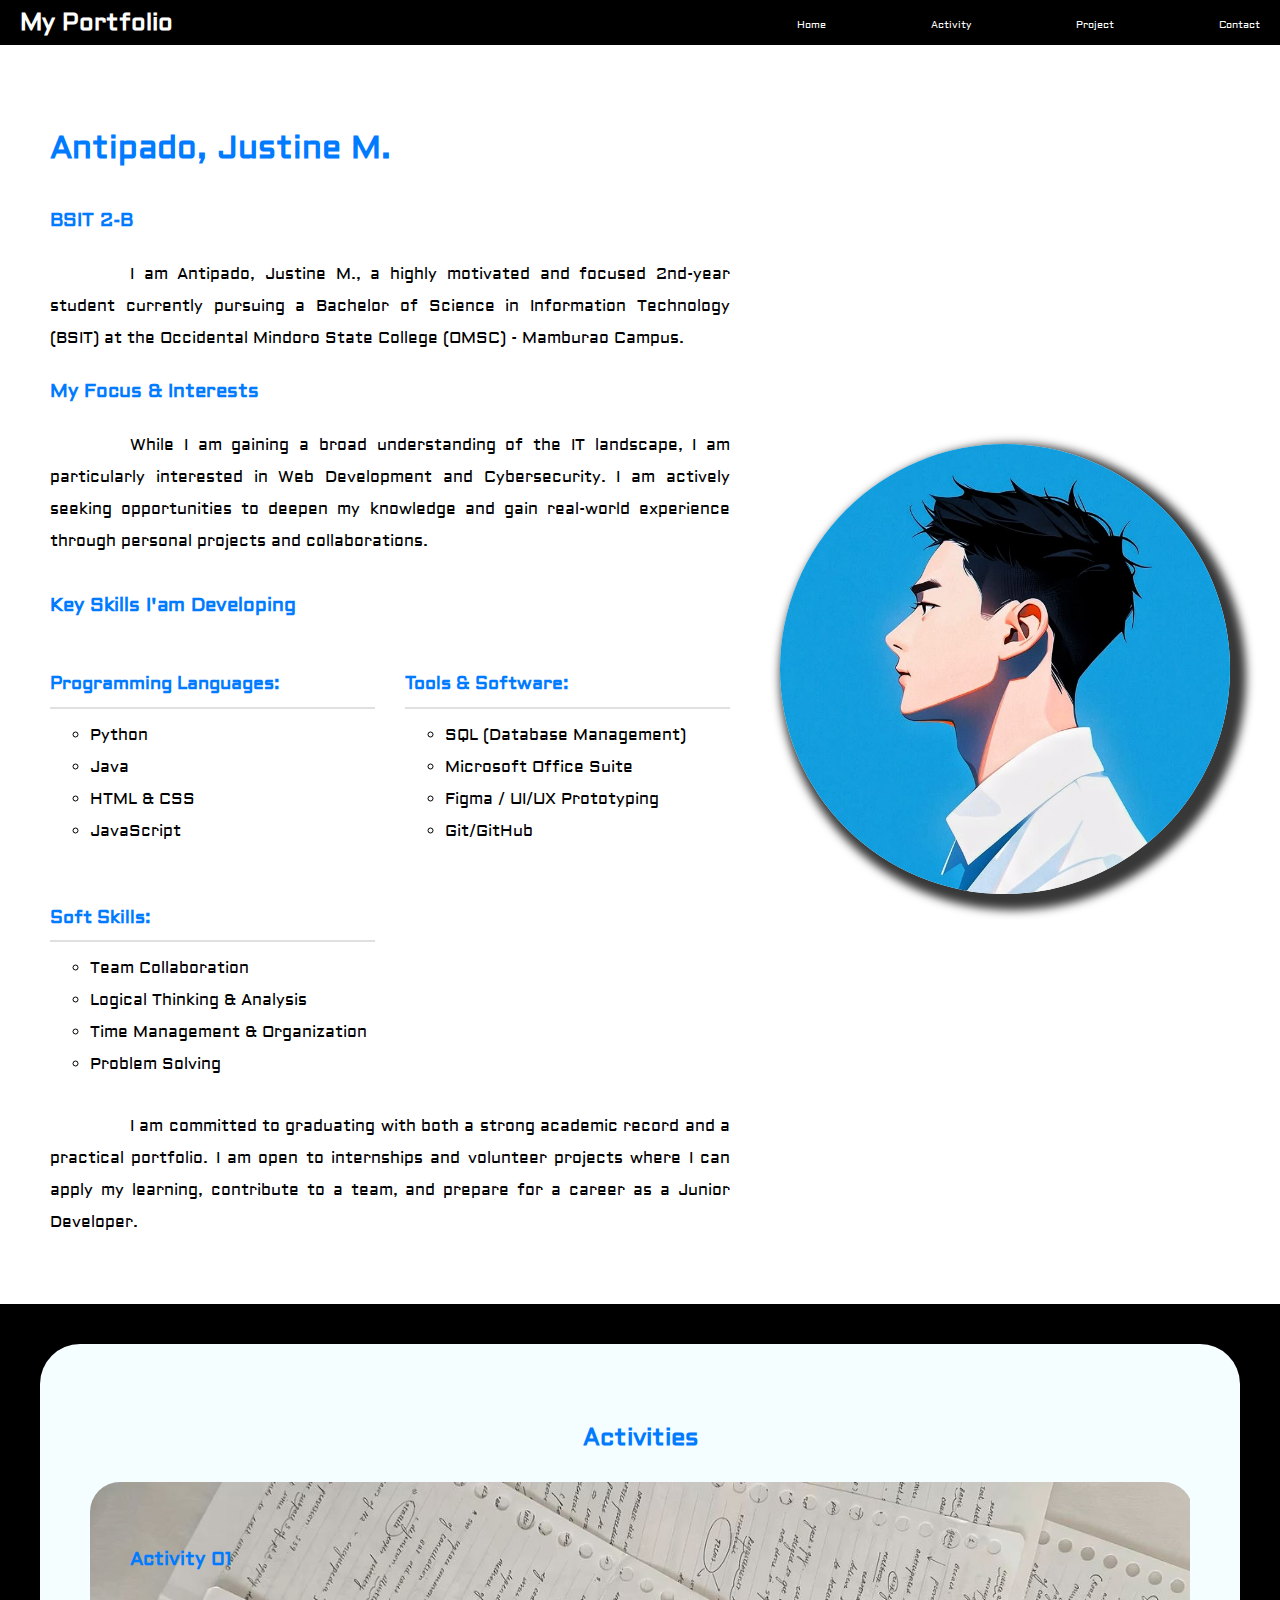
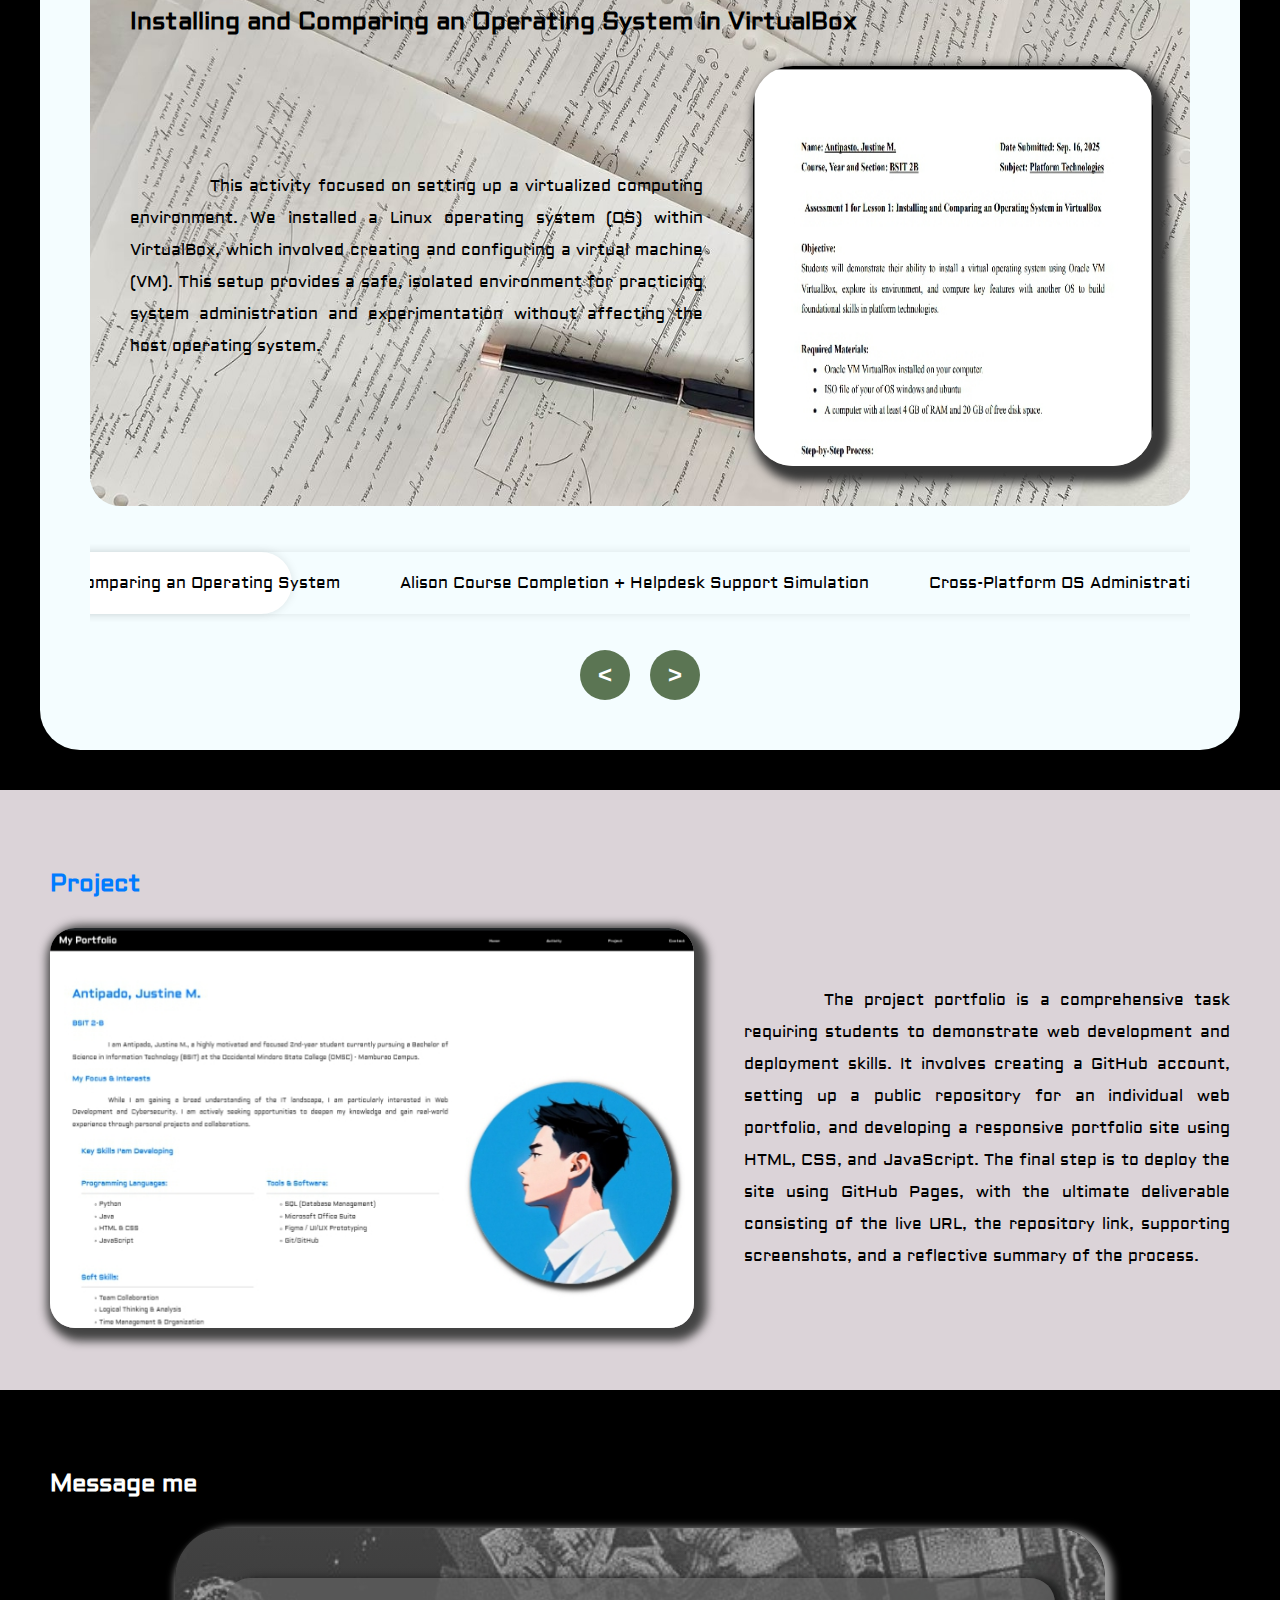
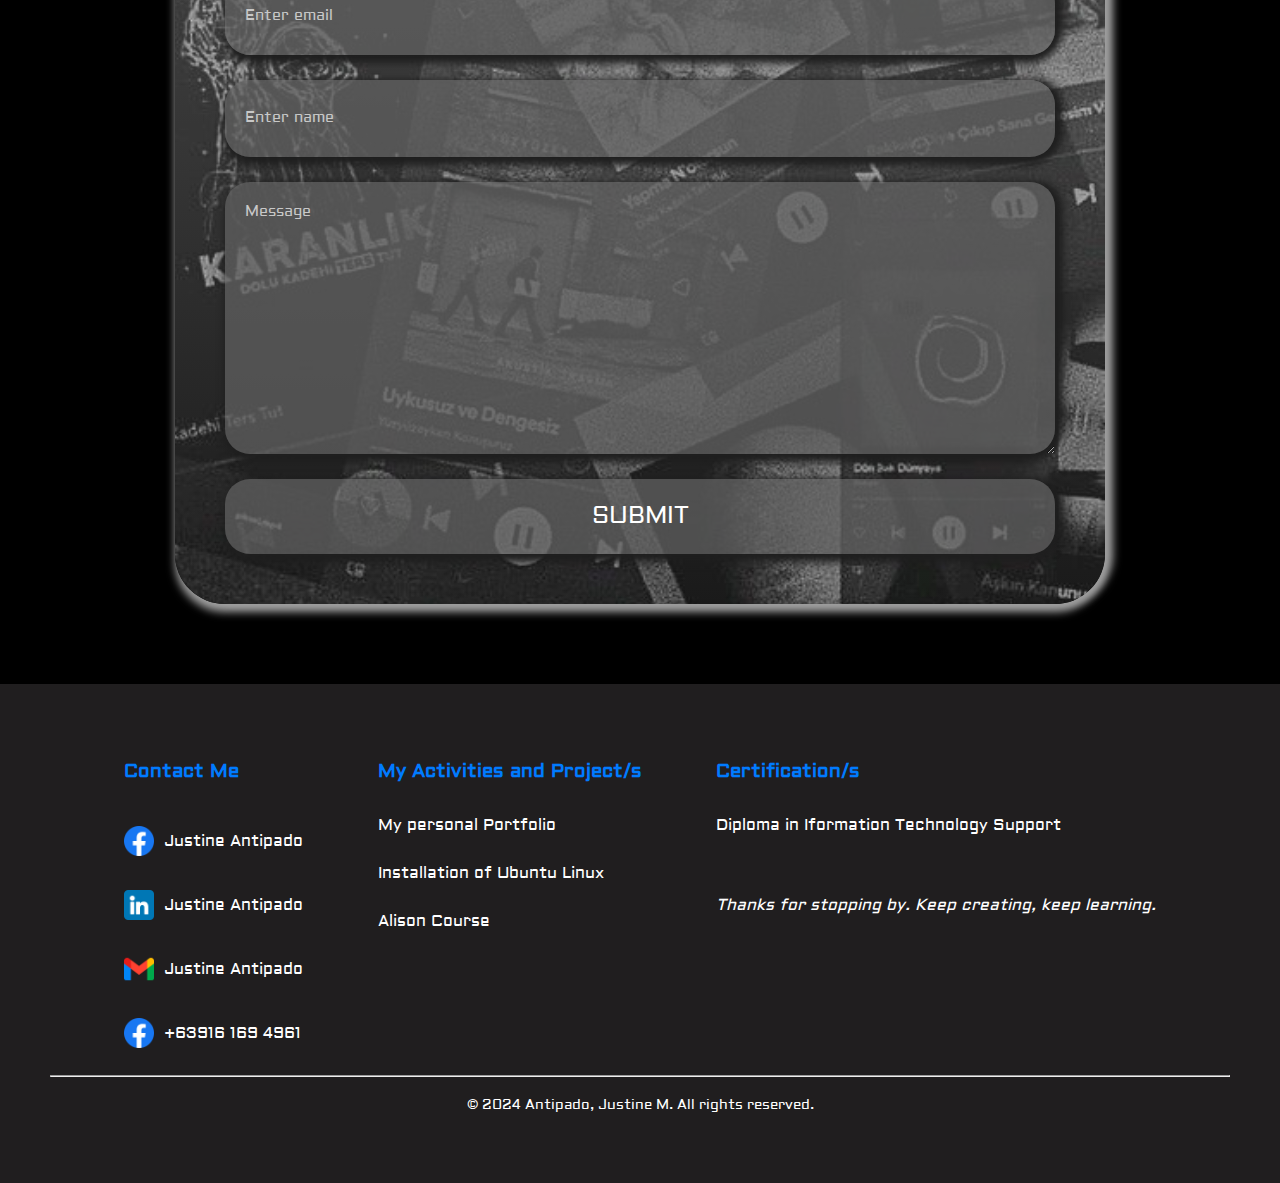
<file: index.html>
<!DOCTYPE html>
<html>
  <head>
    <meta http-equiv="content-type" content="text/html; charset=utf-8" />
    <link rel="stylesheet" href="css/style.css" type="text/css" media="all" />
    <title>My Portfolio</title>
    
  </head>
  <body>
    <nav class="navigation">
      <h2>My Portfolio</h2>
      <div>
        <a href="#home">Home</a>
        <a href="#activity">Activity</a>
        <a href="#project">Project</a>
        <a href="#message">Contact</a>
      </div>
    </nav>
    <main>
      <!-- Hero -->
      <section class="home" id="home">
        <div class="about-me">
          <h1 class="name" style="color:#007bff;">Antipado, Justine M.</h1>
          <h3 class="section" style="color:#007bff;">BSIT 2-B</h3>
          <p>I am Antipado, Justine M., a highly motivated and focused 2nd-year student currently pursuing a Bachelor of Science in Information Technology (BSIT) at the Occidental Mindoro State College (OMSC) - Mamburao Campus.</p>
          <h3 style="color:#007bff;">My Focus & Interests</h3>
          <p>While I am gaining a broad understanding of the IT landscape, I am particularly interested in Web Development and Cybersecurity. I am actively seeking opportunities to deepen my knowledge and gain real-world experience through personal projects and collaborations.</p>
          <div class="skills-container">
            <h3 style="color:#007bff;">Key Skills I'am Developing</h3>
              <ul class="skills-category-list">
                  <li>
                      <h4 class="skill-title">Programming Languages:</h4>
                      <ul class="skill-items">
                          <li>Python</li>
                          <li>Java</li>
                          <li>HTML & CSS</li>
                          <li>JavaScript</li>
                      </ul>
                  </li>
          
                  <li>
                      <h4 class="skill-title">Tools & Software:</h4>
                      <ul class="skill-items">
                          <li>SQL (Database Management)</li>
                          <li>Microsoft Office Suite</li>
                          <li>Figma / UI/UX Prototyping</li>
                          <li>Git/GitHub</li>
                      </ul>
                  </li>
          
                  <li>
                      <h4 class="skill-title">Soft Skills:</h4>
                      <ul class="skill-items">
                          <li>Team Collaboration</li>
                          <li>Logical Thinking & Analysis</li>
                          <li>Time Management & Organization</li>
                          <li>Problem Solving</li>
                      </ul>
                  </li>
              </ul>
          </div>
          <p>I am committed to graduating with both a strong academic record and a practical portfolio. I am open to internships and volunteer projects where I can apply my learning, contribute to a team, and prepare for a career as a Junior Developer.</p>
        </div>
        <div class="my-image">
          <img src="assets/image/Me(0).jpg" alt="Me" width="450px" />
        </div>
      </section>
    
      <!-- Activity section -->
      <section class="activity" id="activity">
        <h2 style="text-align: center; color:#007bff;">Activities</h2>
         <div class="slider-container">
          <div class="slider-wrapper swiper-wrapper">
            <div class="slider-item swiper-slide">
              <div class="slide-content">
                <h3 class="slide-subtitle" style="color:#007bff;">Activity 01</h3>
                <h2 class="slide-title">Installing and Comparing an Operating System in VirtualBox</h2>
                <div class="content">
                  <p class="slide-description">This activity focused on setting up a virtualized computing environment. We installed a Linux operating system (OS) within VirtualBox, which involved creating and configuring a virtual machine (VM). This setup provides a safe, isolated environment for practicing system administration and experimentation without affecting the host operating system.</p>
                  <img src="assets/image/os installation.png" alt="Activity 1" />
                </div>
              </div>
            </div>
            <div class="slider-item swiper-slide">
              <div class="slide-content">
                <h3 class="slide-subtitle" style="color:#007bff;">Activity 02</h3>
                <h2 class="slide-title">Alison Course Completion + Helpdesk Support Simulation</h2>
                <div class="content">
                  <p class="slide-description">This activity involved engaging with an external online resource to build foundational knowledge. Specifically, students were required to complete or interact with the Diploma in Information Technology Support course available on Alison. This initiative aims to provide a theoretical basis and comprehensive understanding of the core concepts in IT support.</p>
                  <img src="assets/image/activity 2.png" alt="Activity 1" />
                </div>
              </div>
            </div>
            <div class="slider-item swiper-slide">
              <div class="slide-content">
                <h3 class="slide-subtitle" style="color:#007bff;">Activity 03</h3>
                <h2 class="slide-title">Cross-Platform OS Administration and Security</h2>
                <div class="content">
                  <p class="slide-description">This activity centered on developing essential practical system administration skills. Students were tasked with managing key operational aspects of a Linux system (specifically Ubuntu running on VirtualBox), which included managing user accounts, setting and understanding file permissions, controlling system services, and implementing basic security measures. The primary goal was to reinforce hands-on OS administration proficiency and a practical understanding of platform security.</p>
                  <img src="assets/image/administration.png" alt="Activity 1" />
                </div>
              </div>
            </div>
          </div>
          
          <div class="slider-controls">
            <ul class="slider-pagination">
              <div class="slider-indicator"></div>
              <li class="slider-tab current">Installing and Comparing an Operating System</li>
              <li class="slider-tab">Alison Course Completion + Helpdesk Support Simulation</li>
              <li class="slider-tab">Cross-Platform OS Administration and Security</li>
            </ul>
          </div>
          <div class="slider-navigations">
            <button id="slide-prev" class="material-symbols-rounded"><</button>
            <button id="slide-next" class="material-symbols-rounded">></button>
          </div>
        </div>
      </section>
    
      <!-- Project -->
      <section class="project" id="project">
        <h2 style="color:#007bff;">Project</h2>
        <div class="project-content">
          <img src="assets/image/project portfolio.png" alt="My Project" />
          <p>The project portfolio is a comprehensive task requiring students to demonstrate web development and deployment skills. It involves creating a GitHub account, setting up a public repository for an individual web portfolio, and developing a responsive portfolio site using HTML, CSS, and JavaScript. The final step is to deploy the site using GitHub Pages, with the ultimate deliverable consisting of the live URL, the repository link, supporting screenshots, and a reflective summary of the process.</p>
        </div>
      </section>
    </main>
    
    <!-- Message me! -->
    <section class="message" id="message">
      <h2>Message me</h2>
      <div class="contactContainer">
        <form>
          <input type="email" placeholder="Enter email"/>
          <input type="text" placeholder="Enter name" />
          <textarea placeholder="Message"></textarea>
          <button type="submit">SUBMIT</button>
        </form>
      </div>
    </section>
    
    <footer class="footer">
      <div class="info">
        <div class="contact">
          <h3 style="color:#007bff;">Contact Me</h3>
          <div class="contact-me">
            <img src="assets/image/facebook.png" alt="facebook" />
            <p><a href="https://www.facebook.com/Justine.Antipado">Justine Antipado</a></p>
          </div>
          <div class="contact-me">
            <img src="assets/image/linkedin.png" alt="linkedin" />
            <p><a href="Check out Justine Antipado’s profile on LinkedIn https://ph.linkedin.com/in/justine-antipado-0451a3228">Justine Antipado</a></p>
          </div>
          <div class="contact-me">
            <img src="assets/image/gmail.png" alt="email" />
            <p><a href="mailto:justineantipado10@gmail.com">Justine Antipado</a></p>
          </div>
          <div class="contact-me">
            <img src="assets/image/facebook.png" alt="contact" />
            <p>+63916 169 4961</p>
          </div>
        </div>
        
        <div class="my-works">
          <h3 style="color:#007bff;">My Activities and Project/s</h3>
          <p><a href="#project">My personal Portfolio</a></p>
          <p><a href="#activity">Installation of Ubuntu Linux</a></p>
          <p><a href="#activity">Alison Course</a></p>
        </div>
        
        <div class="certifications">
          <h3 style="color:#007bff;">Certification/s</h3>
          <p>Diploma in Iformation Technology Support</p>
          <br />
          <i>Thanks for stopping by. Keep creating, keep learning.</i>
        </div>
      </div>
      <hr style="margin: 10px 0 10px 0"/>
      <p style="text-align: center; font-size: 14px;">&copy; 2024 Antipado, Justine M. All rights reserved.</p>
    </footer>
    
  </body>
  <script type="text/javascript" src="JavaScript/script.js" charset="utf-8">
    
  </script>
</html>
</file>
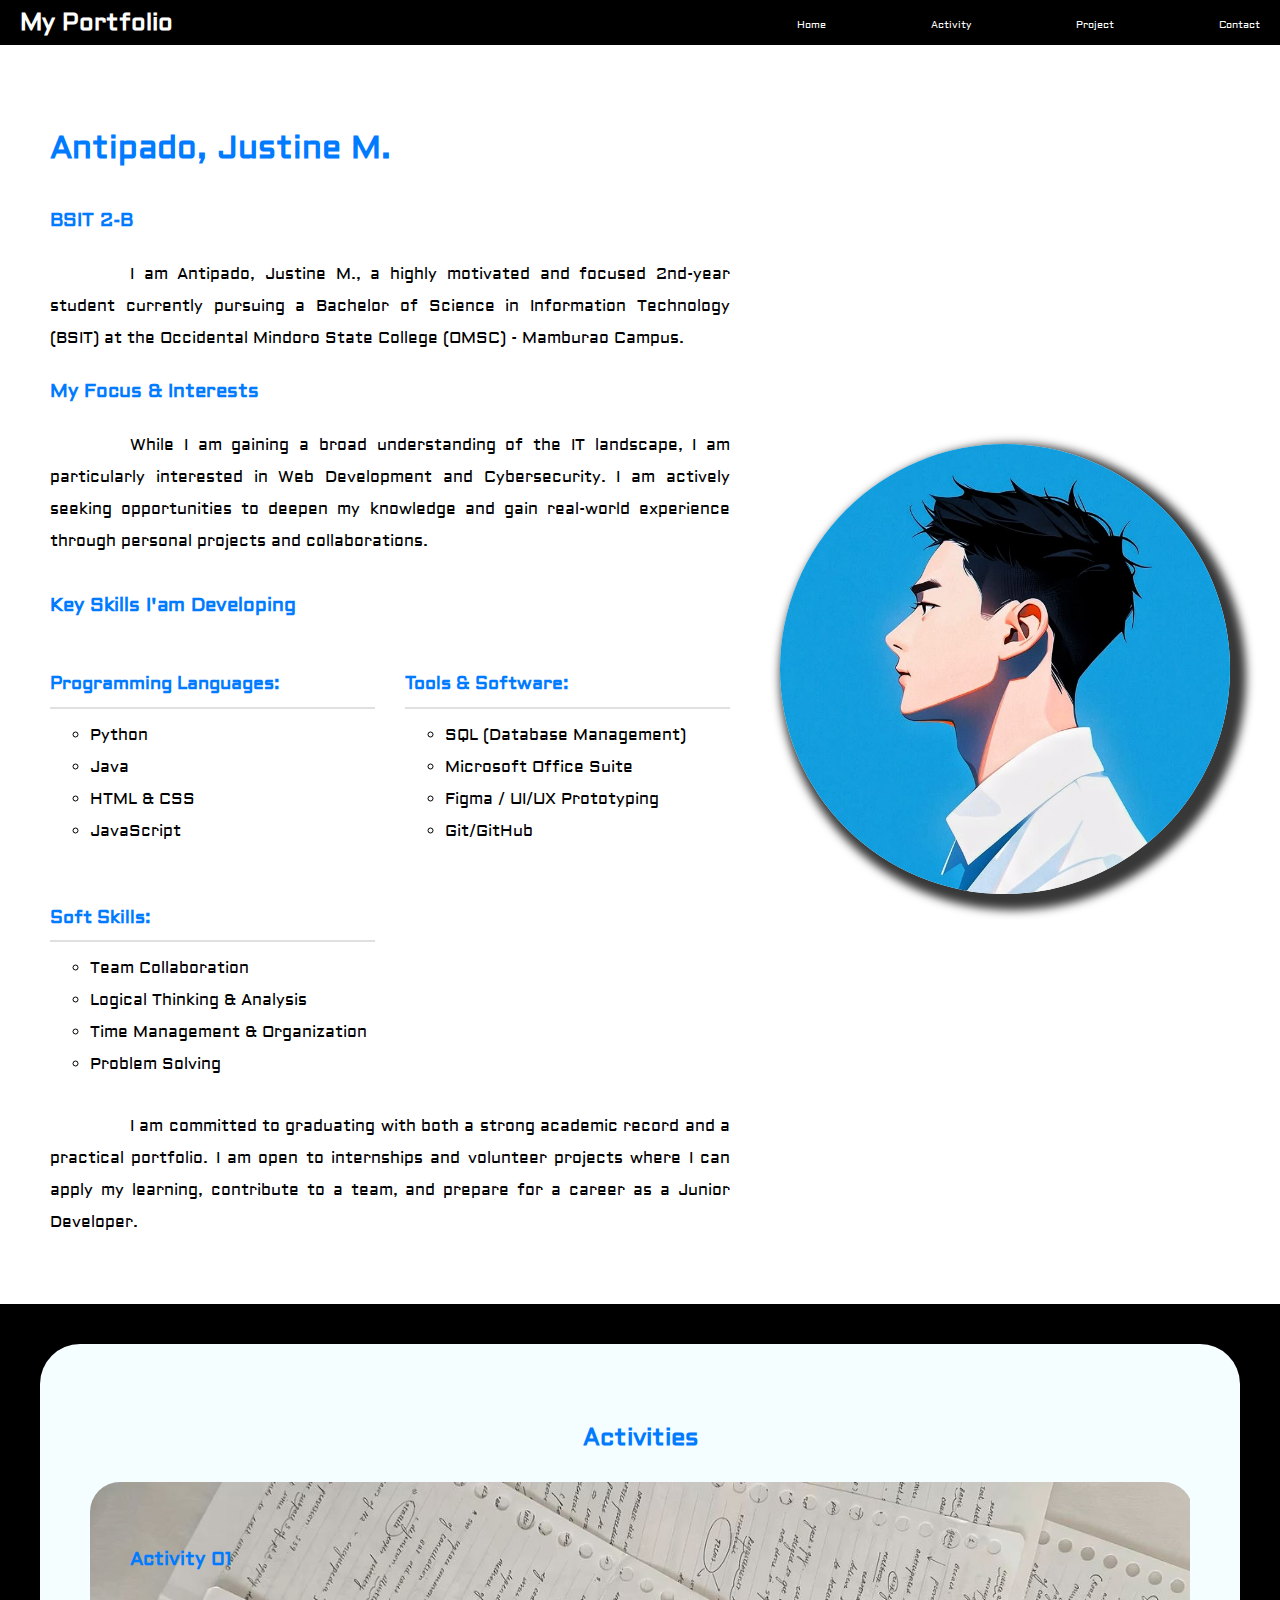
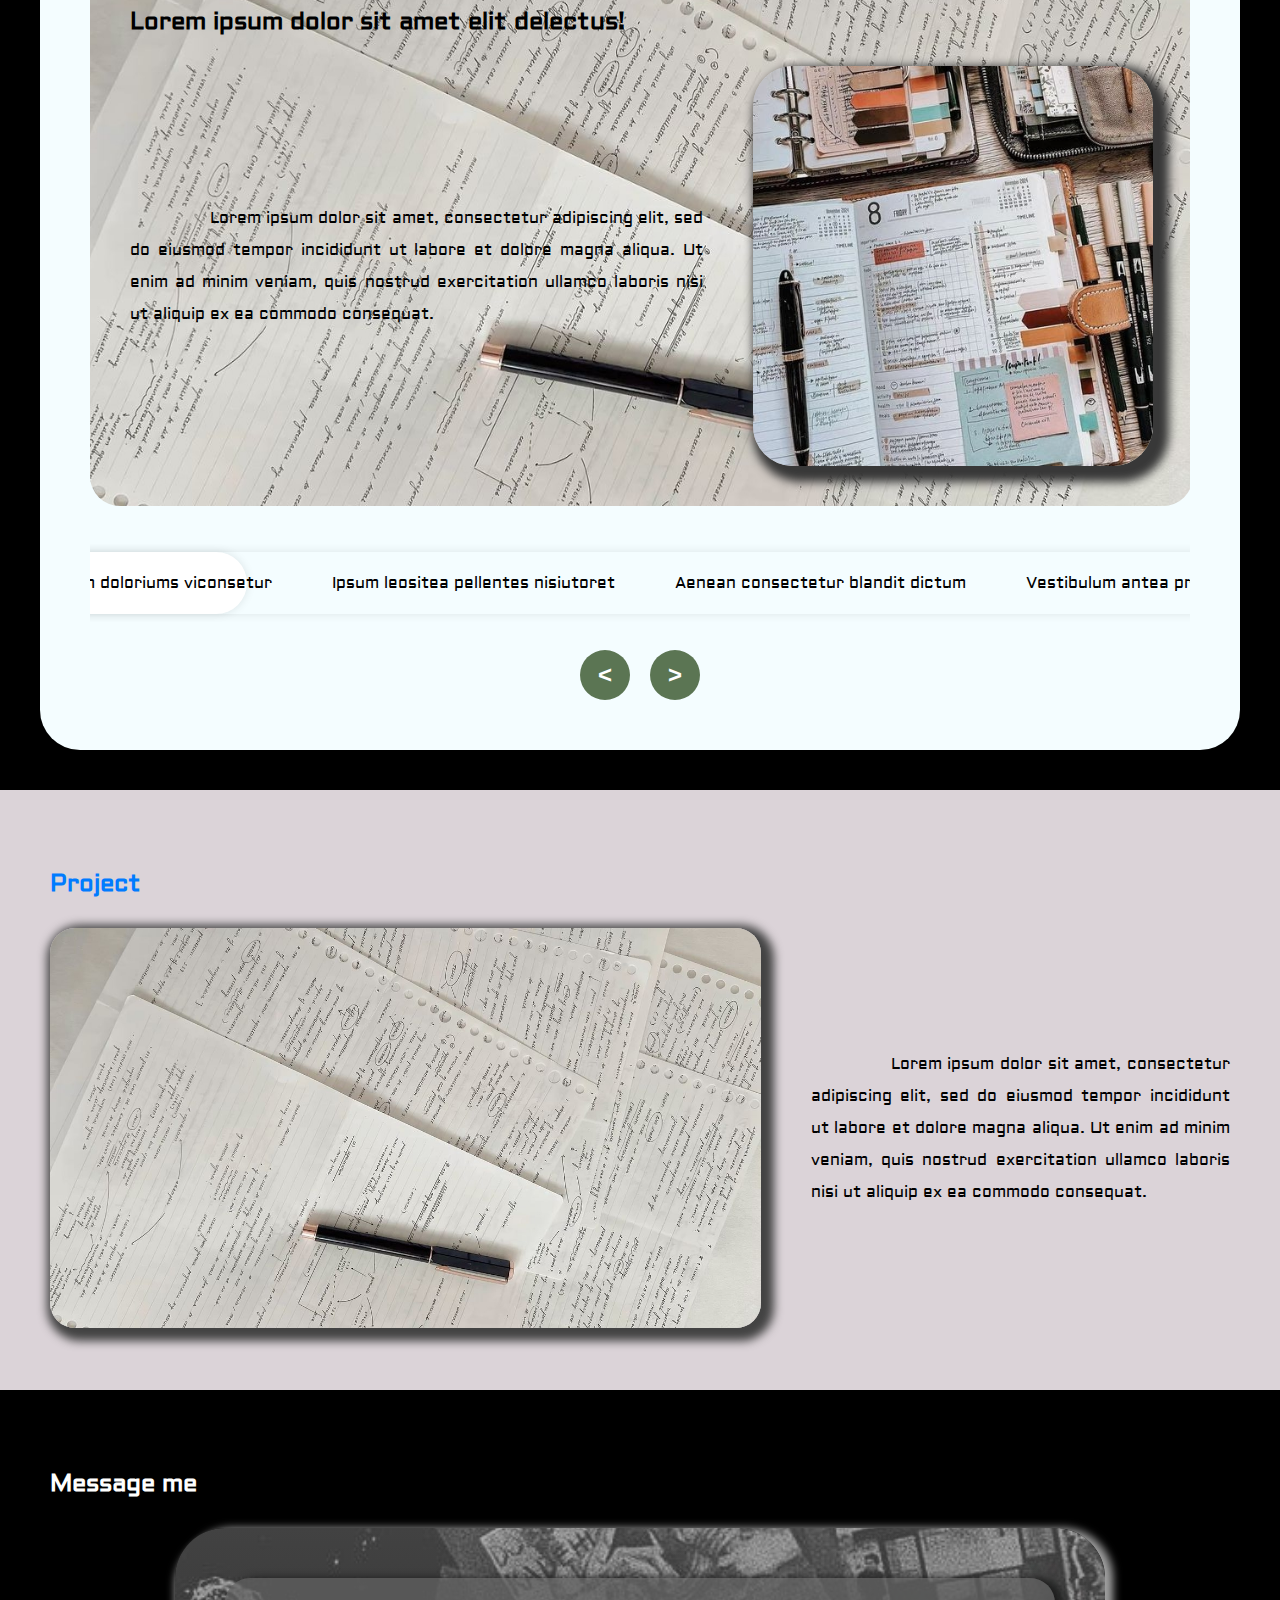
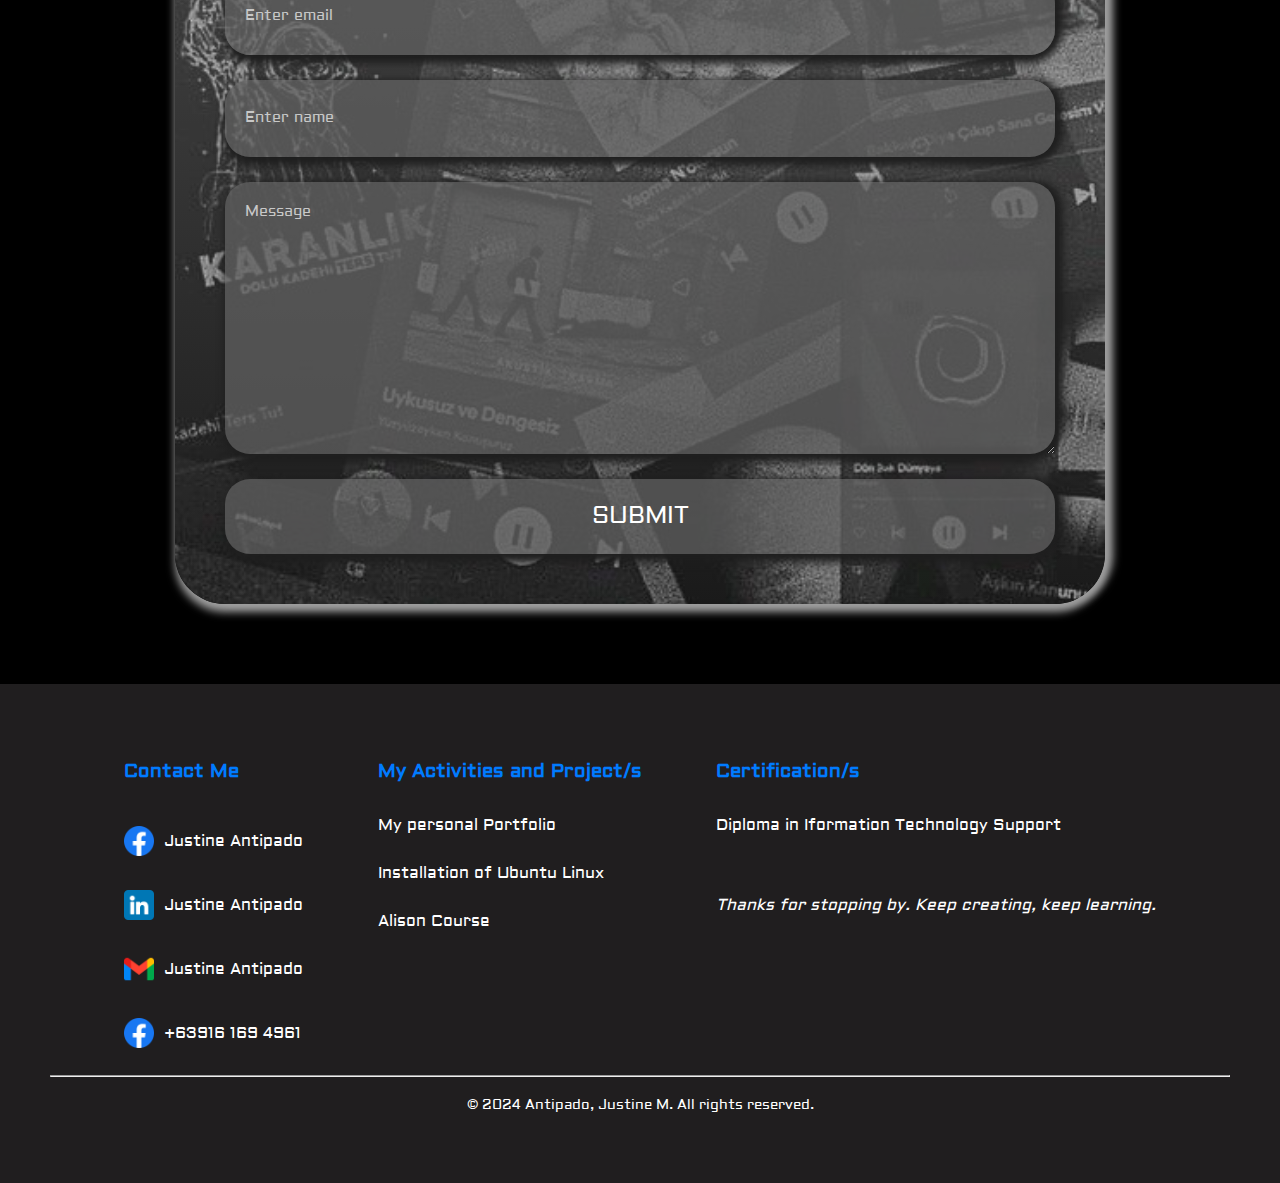
<file: html/index.html>
<!DOCTYPE html>
<html>
  <head>
    <meta http-equiv="content-type" content="text/html; charset=utf-8" />
    <link rel="stylesheet" href="../css/style.css" type="text/css" media="all" />
    <title>My Portfolio</title>
    
  </head>
  <body>
    <nav class="navigation">
      <h2>My Portfolio</h2>
      <div>
        <a href="#home">Home</a>
        <a href="#activity">Activity</a>
        <a href="#project">Project</a>
        <a href="#message">Contact</a>
      </div>
    </nav>
    <main>
      <!-- Hero -->
      <section class="home" id="home">
        <div class="about-me">
          <h1 class="name" style="color:#007bff;">Antipado, Justine M.</h1>
          <h3 class="section" style="color:#007bff;">BSIT 2-B</h3>
          <p>I am Antipado, Justine M., a highly motivated and focused 2nd-year student currently pursuing a Bachelor of Science in Information Technology (BSIT) at the Occidental Mindoro State College (OMSC) - Mamburao Campus.</p>
          <h3 style="color:#007bff;">My Focus & Interests</h3>
          <p>While I am gaining a broad understanding of the IT landscape, I am particularly interested in Web Development and Cybersecurity. I am actively seeking opportunities to deepen my knowledge and gain real-world experience through personal projects and collaborations.</p>
          <div class="skills-container">
            <h3 style="color:#007bff;">Key Skills I'am Developing</h3>
              <ul class="skills-category-list">
                  <li>
                      <h4 class="skill-title">Programming Languages:</h4>
                      <ul class="skill-items">
                          <li>Python</li>
                          <li>Java</li>
                          <li>HTML & CSS</li>
                          <li>JavaScript</li>
                      </ul>
                  </li>
          
                  <li>
                      <h4 class="skill-title">Tools & Software:</h4>
                      <ul class="skill-items">
                          <li>SQL (Database Management)</li>
                          <li>Microsoft Office Suite</li>
                          <li>Figma / UI/UX Prototyping</li>
                          <li>Git/GitHub</li>
                      </ul>
                  </li>
          
                  <li>
                      <h4 class="skill-title">Soft Skills:</h4>
                      <ul class="skill-items">
                          <li>Team Collaboration</li>
                          <li>Logical Thinking & Analysis</li>
                          <li>Time Management & Organization</li>
                          <li>Problem Solving</li>
                      </ul>
                  </li>
              </ul>
          </div>
          <p>I am committed to graduating with both a strong academic record and a practical portfolio. I am open to internships and volunteer projects where I can apply my learning, contribute to a team, and prepare for a career as a Junior Developer.</p>
        </div>
        <div class="my-image">
          <img src="../assets/image/Me(0).jpg" alt="Me" width="450px" />
        </div>
      </section>
    
      <!-- Activity section -->
      <section class="activity" id="activity">
        <h2 style="text-align: center; color:#007bff;">Activities</h2>
         <div class="slider-container">
          <div class="slider-wrapper swiper-wrapper">
            <div class="slider-item swiper-slide">
              <div class="slide-content">
                <h3 class="slide-subtitle" style="color:#007bff;">Activity 01</h3>
                <h2 class="slide-title">Lorem ipsum dolor sit amet elit delectus!</h2>
                <div class="content">
                  <p class="slide-description">Lorem ipsum dolor sit amet, consectetur adipiscing elit, sed do eiusmod tempor incididunt ut labore et dolore magna aliqua. Ut enim ad minim veniam, quis nostrud exercitation ullamco laboris nisi ut aliquip ex ea commodo consequat.</p>
                  <img src="../assets/image/project 2_1.jpg" alt="Activity 1" />
                </div>
              </div>
            </div>
            <div class="slider-item swiper-slide">
              <div class="slide-content">
                <h3 class="slide-subtitle" style="color:#007bff;">Activity 02</h3>
                <h2 class="slide-title">Lorem ipsum dolor sit amet elit delectus!</h2>
                <div class="content">
                  <p class="slide-description">Lorem ipsum dolor sit amet, consectetur adipiscing elit, sed do eiusmod tempor incididunt ut labore et dolore magna aliqua. Ut enim ad minim veniam, quis nostrud exercitation ullamco laboris nisi ut aliquip ex ea commodo consequat.</p>
                  <img src="../assets/image/project 2_1.jpg" alt="Activity 1" />
                </div>
              </div>
            </div>
            <div class="slider-item swiper-slide">
              <div class="slide-content">
                <h3 class="slide-subtitle" style="color:#007bff;">Activity 03</h3>
                <h2 class="slide-title">Lorem ipsum dolor sit amet elit delectus!</h2>
                <div class="content">
                  <p class="slide-description">Lorem ipsum dolor sit amet, consectetur adipiscing elit, sed do eiusmod tempor incididunt ut labore et dolore magna aliqua. Ut enim ad minim veniam, quis nostrud exercitation ullamco laboris nisi ut aliquip ex ea commodo consequat.</p>
                  <img src="../assets/image/project 2_1.jpg" alt="Activity 1" />
                </div>
              </div>
            </div>
            <div class="slider-item swiper-slide">
              <div class="slide-content">
                <h3 class="slide-subtitle" style="color:#007bff;">Activity 04</h3>
                <h2 class="slide-title">Lorem ipsum dolor sit amet elit delectus!</h2>
                <div class="content">
                  <p class="slide-description">Lorem ipsum dolor sit amet, consectetur adipiscing elit, sed do eiusmod tempor incididunt ut labore et dolore magna aliqua. Ut enim ad minim veniam, quis nostrud exercitation ullamco laboris nisi ut aliquip ex ea commodo consequat.</p>
                  <img src="../assets/image/project 2_1.jpg" alt="Activity 1" />
                </div>
              </div>
            </div>
          </div>
          
          <div class="slider-controls">
            <ul class="slider-pagination">
              <div class="slider-indicator"></div>
              <li class="slider-tab current">Lorem ipsum doloriums viconsetur</li>
              <li class="slider-tab">Ipsum leositea pellentes nisiutoret</li>
              <li class="slider-tab">Aenean consectetur blandit dictum</li>
              <li class="slider-tab">Vestibulum antea primis faucibs</li>
            </ul>
          </div>
          <div class="slider-navigations">
            <button id="slide-prev" class="material-symbols-rounded"><</button>
            <button id="slide-next" class="material-symbols-rounded">></button>
          </div>
        </div>
      </section>
    
      <!-- Project -->
      <section class="project" id="project">
        <h2 style="color:#007bff;">Project</h2>
        <div class="project-content">
          <img src="../assets/image/act1_2.jpg" alt="My Project" />
          <p>Lorem ipsum dolor sit amet, consectetur adipiscing elit, sed do eiusmod tempor incididunt ut labore et dolore magna aliqua. Ut enim ad minim veniam, quis nostrud exercitation ullamco laboris nisi ut aliquip ex ea commodo consequat.</p>
        </div>
      </section>
    </main>
    
    <!-- Message me! -->
    <section class="message" id="message">
      <h2>Message me</h2>
      <div class="contactContainer">
        <form>
          <input type="email" placeholder="Enter email"/>
          <input type="text" placeholder="Enter name" />
          <textarea placeholder="Message"></textarea>
          <button type="submit">SUBMIT</button>
        </form>
      </div>
    </section>
    
    <footer class="footer">
      <div class="info">
        <div class="contact">
          <h3 style="color:#007bff;">Contact Me</h3>
          <div class="contact-me">
            <img src="../assets/image/facebook.png" alt="facebook" />
            <p><a href="https://www.facebook.com/Justine.Antipado">Justine Antipado</a></p>
          </div>
          <div class="contact-me">
            <img src="../assets/image/linkedin.png" alt="linkedin" />
            <p><a href="Check out Justine Antipado’s profile on LinkedIn https://ph.linkedin.com/in/justine-antipado-0451a3228">Justine Antipado</a></p>
          </div>
          <div class="contact-me">
            <img src="../assets/image/gmail.png" alt="email" />
            <p><a href="mailto:justineantipado10@gmail.com">Justine Antipado</a></p>
          </div>
          <div class="contact-me">
            <img src="../assets/image/facebook.png" alt="contact" />
            <p>+63916 169 4961</p>
          </div>
        </div>
        
        <div class="my-works">
          <h3 style="color:#007bff;">My Activities and Project/s</h3>
          <p><a href="#project">My personal Portfolio</a></p>
          <p><a href="#activity">Installation of Ubuntu Linux</a></p>
          <p><a href="#activity">Alison Course</a></p>
        </div>
        
        <div class="certifications">
          <h3 style="color:#007bff;">Certification/s</h3>
          <p>Diploma in Iformation Technology Support</p>
          <br />
          <i>Thanks for stopping by. Keep creating, keep learning.</i>
        </div>
      </div>
      <hr style="margin: 10px 0 10px 0"/>
      <p style="text-align: center; font-size: 14px;">&copy; 2024 Antipado, Justine M. All rights reserved.</p>
    </footer>
    
  </body>
  <script type="text/javascript" src="../JavaScript/script.js" charset="utf-8">
    
  </script>
</html>
</file>
<file: css/style.css>
@import url('https://fonts.googleapis.com/css2?family=Aldrich&display=swap');
body{
    margin: 0;
    line-height: 2.00;
    background-color: #000000;
    color: #ffffff;
    font-family: Aldrich;
  }
  
  /* Navigation */
  .navigation{
    display: flex;
    justify-content: space-between;
    align-items: center;
    position: sticky;
    top: 0;
    z-index: 1000;
    background-color: #000000;
    height: 45px;
    padding: 0 20px 0 20px
  }
  .navigation div a{
    color: #ffffff; 
    text-decoration: none;
    margin-left: 100px;
    font-size: 10px;
    border-bottom: 2px solid transparent;
  transition: border-color 0.3s ease-in-out;
  }
  .navigation div a:visited{
    color: none; 
  }
  .navigation div a:hover {
  border-bottom: 2px solid #00ffff; /* cyan underline on hover */
  color: #00ffff;
}

/* Hero Section */
main .home {
  color: black;
  background-color: white;
  padding: 50px;
  display: flex;
  align-items: center;
  gap: 50px;
}
main .home .about-me p {
  text-align: justify;
  text-indent: 5em;
}
main .home .my-image img {
  border-radius: 50%;
  box-shadow: 8px 8px 10px 8px #383838;
}
main .home .about-me .skills-container {
    max-width: 800px;
    margin: 30px auto;
}
main .home .about-me .skills-container .skills-category-list {
    list-style: none;
    padding: 0;
    margin: 0;
    display: grid;
    grid-template-columns: repeat(auto-fit, minmax(250px, 1fr));
    gap: 30px; 
}
main .home .about-me .skills-container .skills-category-list .skill-title {
    font-size: 1.1em;
    font-weight: 700;
    color: #007bff;
    margin-bottom: 10px;
    padding-bottom: 5px;
    border-bottom: 2px solid #e0e0e0; 
}
main .home .about-me .skills-container .skills-category-list .skill-title.skill-items {
    list-style: none;
    padding: 0;
    margin: 0;
}
main .home .about-me .skills-container .skills-category-list .skill-title .skill-items li {
    padding: 5px 0;
    color: #333; 
    position: relative;
    padding-left: 20px; 
}
main .home .about-me .skills-container .skills-category-list .skill-title .skill-items li::before {
    content: "•"; 
    font-weight: bold;
    color: #007bff; 
    display: inline-block;
    width: 1em; 
    margin-left: -1em;
}

/* Activities */
main .activity {
  margin: 40px;
  border-radius: 40px;
  background-color: #f4fdff;
  color: #000000;
  padding: 50px;
}
main .activity .slider-container .slider-wrapper .slider-item {
  background-image: url("../assets/image/act1_2.jpg"); 
  background-size: cover;
  background-position: center;
  border-radius: 30px;
  padding: 40px;
  flex-shrink: 0;
  width: 93%; 
  scroll-snap-align: center;
}
main .activity .slider-container .slider-wrapper .slider-item .content {
  display: flex;
  justify-content: space-between;
  align-items: center;
  text-align: justify;
  text-indent: 5em;
  gap: 50px;
}

main .activity .slider-container .slider-wrapper .slider-item .content img {
  width: 400px;
  height: 400px;
  border-radius: 40px;
  box-shadow: 8px 8px 10px 8px #383838;
}
/* Slider */
main .activity .slider-container {
  position: relative;
  height: 100%;
  width: 100%;
  overflow: hidden;
}
/* New CSS for the Slider functionality */
main .activity .slider-container .slider-wrapper {
  gap: 50px;
  display: flex; 
  overflow-x: auto; 
  scroll-behavior: smooth;
  scroll-snap-type: x mandatory;
  -webkit-overflow-scrolling: touch;
  padding: 10;
}
/* Slider Controls */
main .activity .slider-controls {
  margin-top: 30px;
  display: flex;
  justify-content: center;
  position: relative;
  z-index: 10;
}
main .activity .slider-controls .slider-pagination {
  list-style: none;
  display: flex;
  justify-content: center;
  position: relative;
  padding: 0;
  border-radius: 50px;
  box-shadow: 0 0 10px rgba(0, 0, 0, 0.1);
}

main .activity .slider-controls .slider-pagination .slider-tab {
  cursor: pointer;
  padding: 15px 30px;
  white-space: nowrap;
  transition: color 0.3s ease;
  z-index: 1;
}

main .activity .slider-controls .slider-pagination .slider-tab:hover {
  color: #5b7553;
}

main .activity .slider-controls .slider-pagination .slider-indicator {
  position: absolute;
  height: 100%;
  top: 0;
  left: 0;
  background-color: #ffffff;
  border-radius: 50px;
  transition: transform 0.5s ease, width 0.5s ease;
  box-shadow: 0 0 10px rgba(0, 0, 0, 0.1);
}

main .activity .slider-controls .slider-pagination .slider-tab .current {
  color: #5b7553;
  z-index: 2;
}
/* Navigation Buttons */
main .activity .slider-navigations {
  display: flex;
  justify-content: center;
  align-items: center;
  gap: 20px;
  margin-top: 20px;
}
main .activity .slider-navigations button {
  width: 50px;
  height: 50px;
  border-radius: 50%;
  border: none;
  background-color: #5b7553;
  color: #ffffff;
  cursor: pointer;
  transition: background-color 0.3s ease, transform 0.3s ease;
  font-size: 24px;
  font-weight: bold;
}
main .activity .slider-navigations button:hover {
  background-color: #4c6245;
  transform: scale(1.1);
}

/* Project */
main .project {
  background-color: #dbd3d8;
  padding: 50px;
  height: 500px;
  color: #000000;
}
main .project .project-content {
  display: flex;
  gap: 50px;
  align-items: center;
  text-align: justify;
  text-indent: 5em;
}
main .project .project-content img {
  width: 850px;
  height: 400px;
  object-fit: cover;
  /* object-position: 50% 50%; */
  box-shadow: 5px 5px 10px 8px #434343;
  border-radius: 25px;
}

/*contact*/
.message{
  padding: 50px;
}
.message .contactContainer{
  padding: 50px;
  margin: 0px 125px 30px 125px;
  background-image: url("../assets/image/background.jpg"), linear-gradient(to top, #131313, #3c3c3c);
  background-repeat: no-repeat;
  background-position: center;
  background-size: cover;
  background-blend-mode: screen;
  border-radius: 50px;
  box-shadow: 0px 8px 8px #9f9f9f, 8px 0px 8px #9f9f9f;
}
.message .contactContainer form{
  display: flex;
  flex-direction: column;
}
.message input{
  height: 75px;
  padding-left: 20px;
}
.message input::placeholder, .message textarea::placeholder{
  color: #c8c8c8;
  font-family: Aldrich;
}
.message input, .message textarea{
  margin-bottom: 25px;
  border-radius: 25px;
  background-color: rgb(96,96,96,0.75);
  color: white;
  border: none;
  font-size: 15px;
  font-family: Aldrich;
  box-shadow: 0px 8px 8px #1f1f1f, 8px 0px 8px #1f1f1f;
  outline: none;
}
.message textarea{
  height: 250px;
  padding-left: 20px;
  padding-top: 20px;
}
.message .contactContainer form button{
  height: 75px;
  text-align: center;
  font-weight: semi-bold;
  font-family: Aldrich;
  font-size: 24px;
  background-color: rgb(96,96,96,0.75);
  color: white;
  border-radius: 25px;
  border: none;
  box-shadow: 0px 8px 8px #1f1f1f, 8px 0px 8px #1f1f1f;
}

/* Footer */
footer{
  background-color: #201E1F;
  padding: 50px;
}
footer .info{
  display: flex;
  justify-content: space-evenly;
}
footer .contact .contact-me{
  display: flex;
  gap: 10px;
  align-items: center;
}
footer .contact .contact-me a, footer .my-works a{
  color: white;
  text-decoration: none;
}
footer .contact .contact-me a::visited, footer .my-works a::visited{
  color: none;
}
footer .contact .contact-me img{
  width: 30px;
}
</file>
